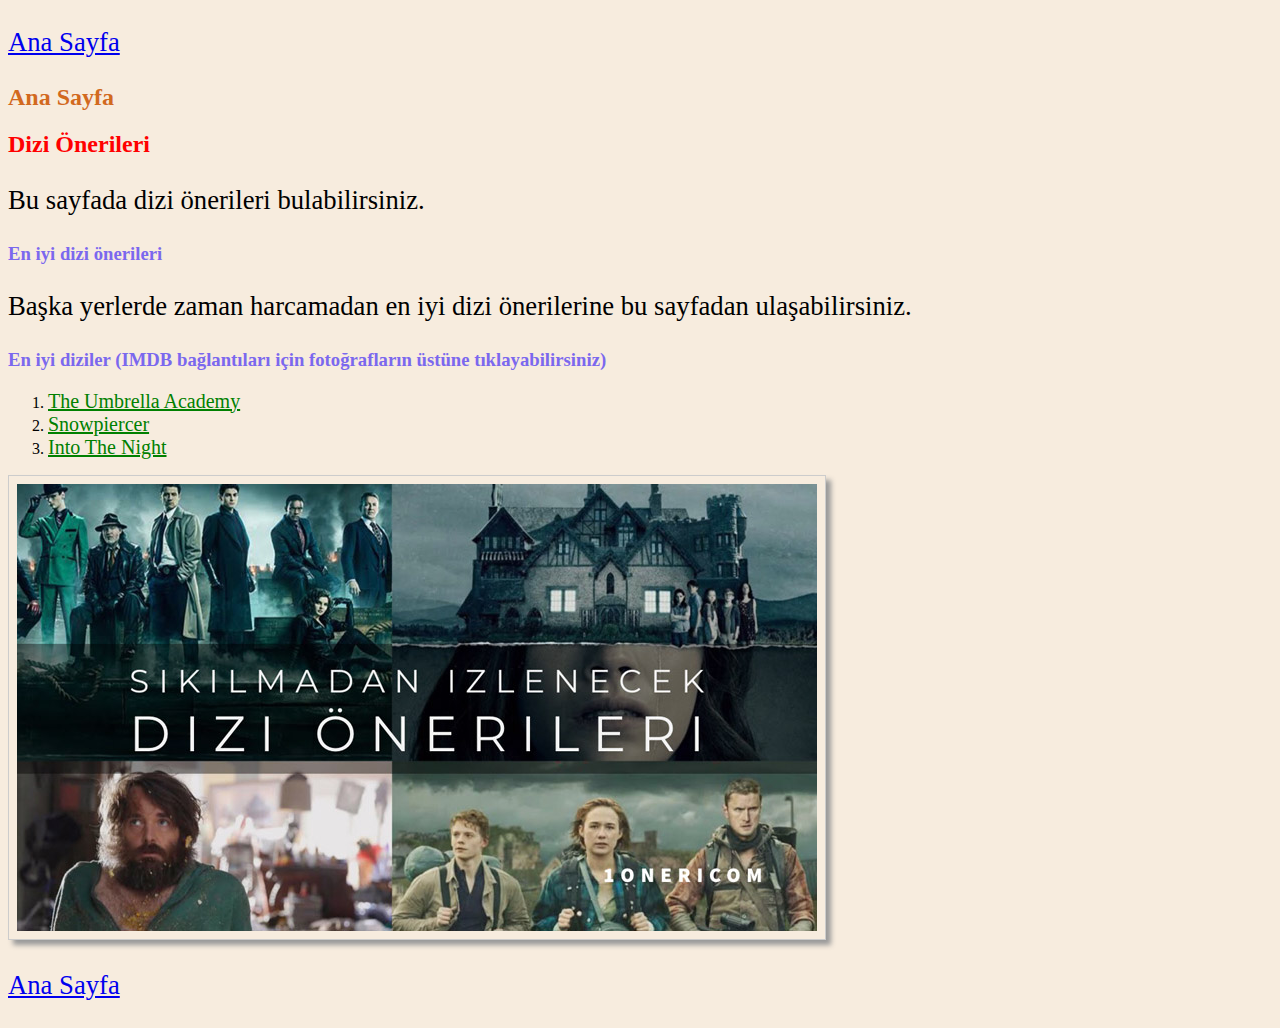
<file: Kodluyorum4/index.html>
<!DOCTYPE html>
<html lang="tr">
<head>
    <meta charset="UTF-8">
    <meta http-equiv="X-UA-Compatible" content="IE=edge">
    <meta name="viewport" content="width=device-width, initial-scale=1.0">
    <title>Ana Sayfa</title>
    <link rel="stylesheet" href="css/kodlar.css">
</head>
<body>
    <header>
        <nav>
            <p>
                <a href="index.html">Ana Sayfa</a>
            </p>
        </nav>
    </header>
    <section>
        <article>
            <h2>Ana Sayfa</h2>
            <h1>Dizi Önerileri</h1>
            <p>Bu sayfada dizi önerileri bulabilirsiniz.</p>
            
            <h3>En iyi dizi önerileri</h3>
            <p> Başka yerlerde zaman harcamadan en iyi dizi önerilerine bu sayfadan ulaşabilirsiniz. </p>
            
            
            <h3>En iyi diziler (IMDB bağlantıları için fotoğrafların üstüne tıklayabilirsiniz)</h3>
            <ol>
            <li><a class="renk-yesil" href="umbrella-academy.html"target="_blank">The Umbrella Academy</a></li> 
            <li><a class="renk-yesil" href="snowpiercer.html" target="_blank" >Snowpiercer</a></li>
            <li><a class="renk-yesil" href="into-the-night.html" target="_blank">Into The Night</a></li> 
            </ol>
            
            <img src="images/dizi-oneri.jpg" alt="">
        </article>
    </section>
    


<footer>
    <nav>
        <p>
            <a href="index.html">Ana Sayfa</a>
        </p>
    </nav>
</footer>


</body>
</html>
</file>
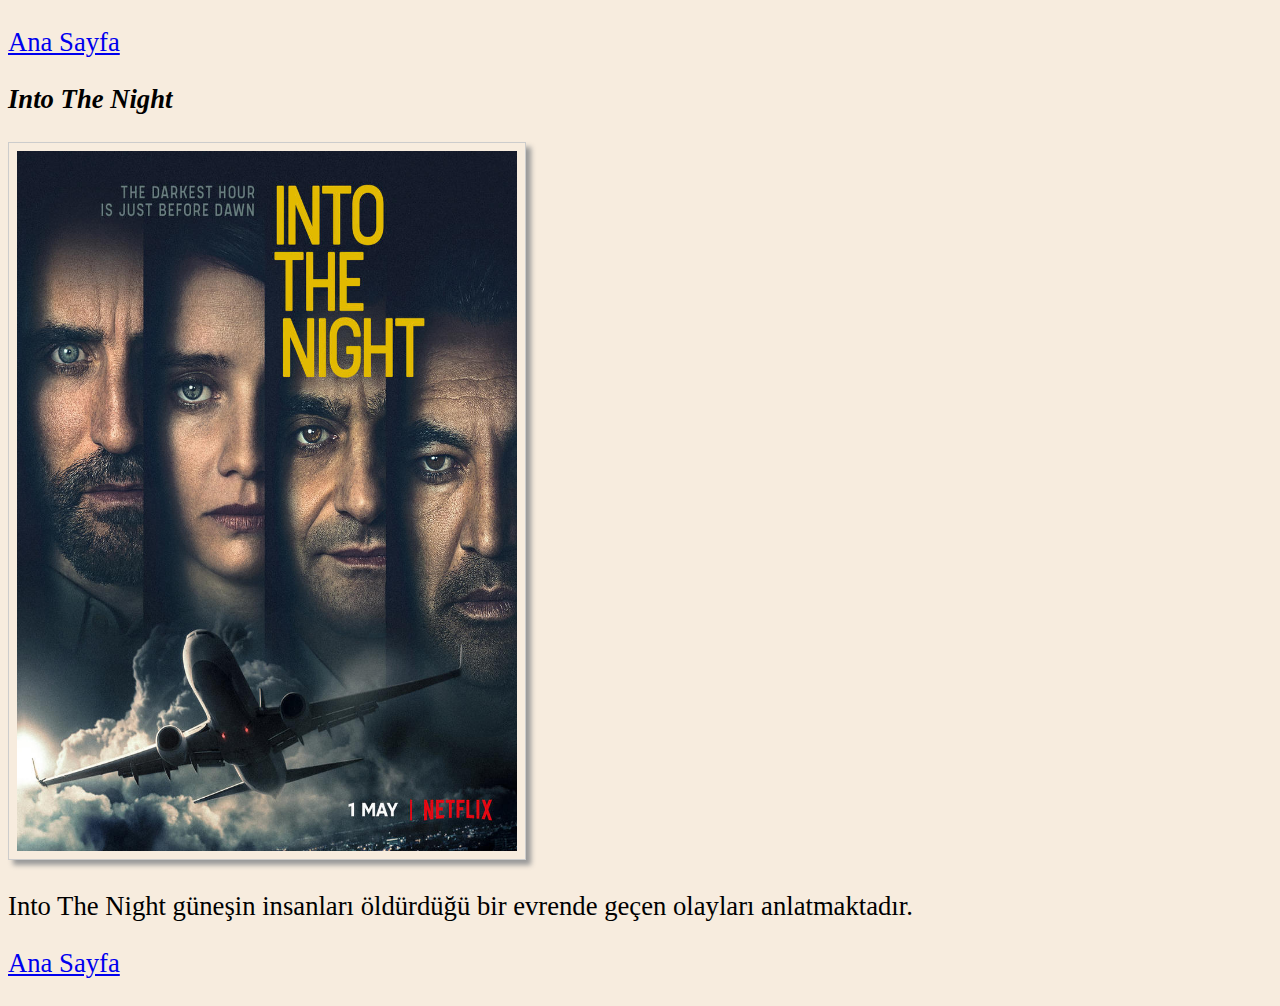
<file: Kodluyorum4/into-the-night.html>
<!DOCTYPE html>
<html lang="en">
<head>
    <meta charset="UTF-8">
    <meta http-equiv="X-UA-Compatible" content="IE=edge">
    <meta name="viewport" content="width=device-width, initial-scale=1.0">
    <title>Document</title>
    <link rel="stylesheet" href="css/kodlar.css">
</head>
<body>
    <header>
        <nav>
            <p>
                <a href="index.html">Ana Sayfa</a>
            </p>
        </nav>
    </header>
    <section>
        <article>
            <p><strong><em> Into The Night</em></strong></p>
            <a href="https://www.imdb.com/title/tt10919486/" target="_blank">
                <img width="500" height="700" src="images/3.jpg" alt="Into The Night">
            </a>
            <p>Into The Night güneşin insanları öldürdüğü bir evrende geçen olayları anlatmaktadır.</p>
        </article>
    </section>

<nav>
    <p>
        <a href="index.html">Ana Sayfa</a>
    </p>
</nav>
</body>
</html>
</file>
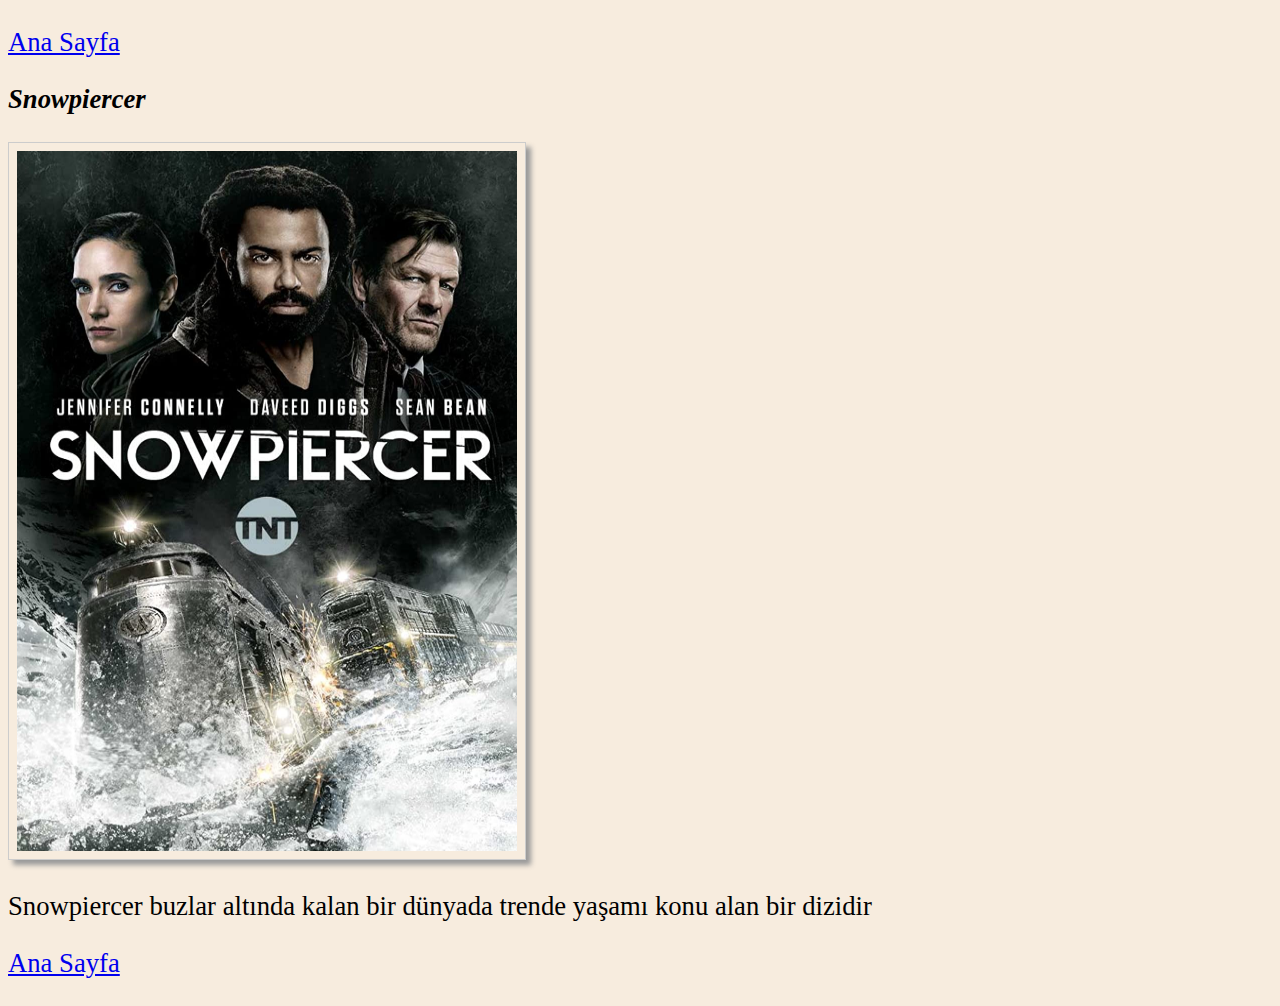
<file: Kodluyorum4/snowpiercer.html>
<!DOCTYPE html>
<html lang="en">
<head>
    <meta charset="UTF-8">
    <meta http-equiv="X-UA-Compatible" content="IE=edge">
    <meta name="viewport" content="width=device-width, initial-scale=1.0">
    <title>Document</title>
    <link rel="stylesheet" href="css/kodlar.css">
</head>
<body>
    <header>
        <nav>
            <p>
                <a href="index.html">Ana Sayfa</a>
            </p>
        </nav>
    </header>
    <section>
        <article>
            <p><strong><em> Snowpiercer</em></strong></p>
            <a href="https://www.imdb.com/title/tt6156584/" target="_blank">
                <img width="500" height="700" src="images/2.jpg" alt="Snowpiercer">
            </a>
            <p>Snowpiercer buzlar altında kalan bir dünyada trende yaşamı konu alan bir dizidir</p>
        </article>
    </section>

<nav>
    <p>
        <a href="index.html">Ana Sayfa</a>
    </p>
</nav>
</body>
</html>
</file>
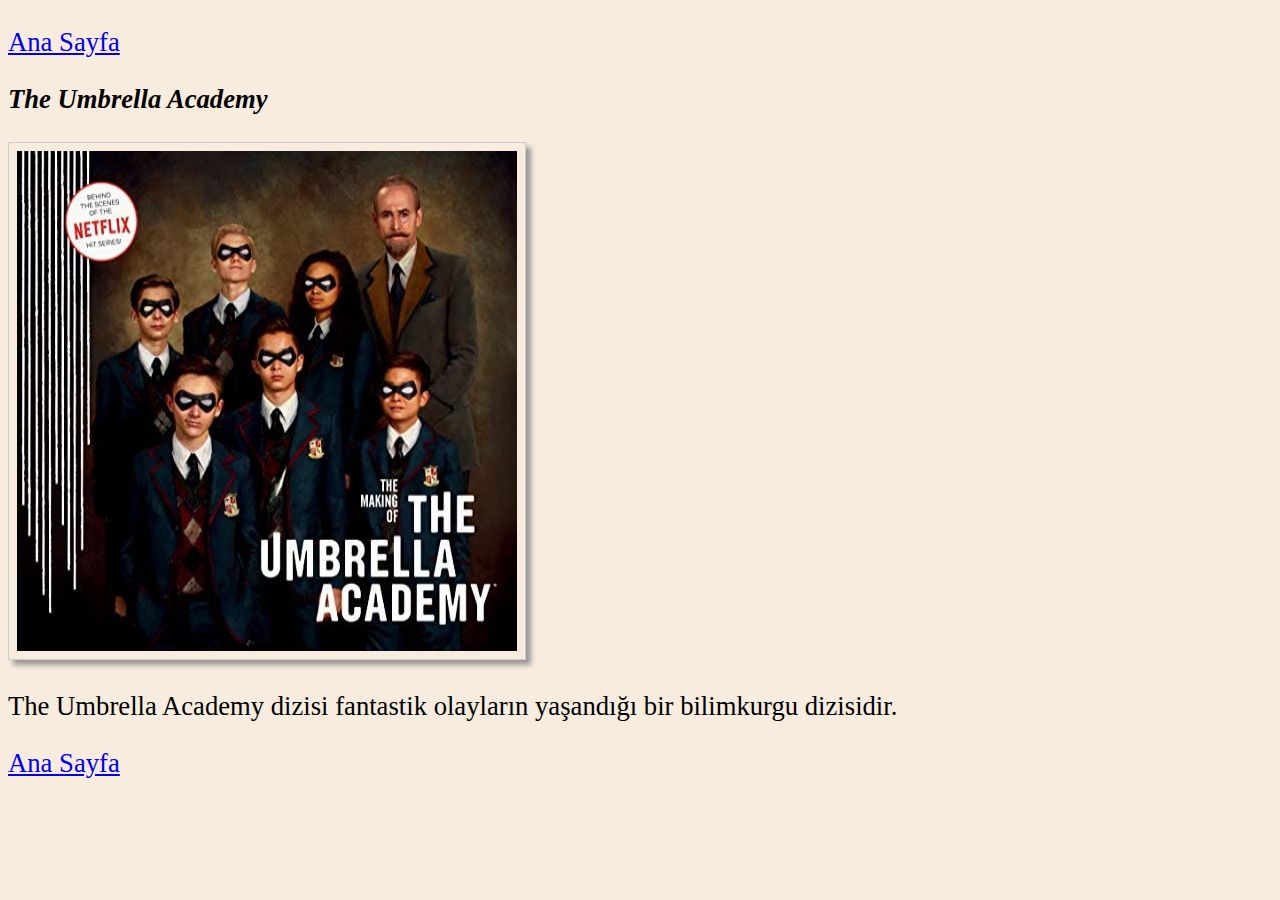
<file: Kodluyorum4/umbrella-academy.html>
<!DOCTYPE html>
<html lang="tr">
<head>
    <meta charset="UTF-8">
    <meta http-equiv="X-UA-Compatible" content="IE=edge">
    <meta name="viewport" content="width=device-width, initial-scale=1.0">
    <title>The Umbrella Academy</title>
    <link rel="stylesheet" href="css/kodlar.css">
</head>
<body>
    <header>
        <nav>
            <p>
                <a href="index.html">Ana Sayfa</a>
            </p>
        </nav>
    </header>
    <section>
        <article>
            <p><strong><em>The Umbrella Academy</em> </strong></p>
            <a href="https://www.imdb.com/title/tt1312171/" target="_blank">
            <img  width="500" height="500" src="images/1.jpg" alt="The Umbrella Academy"></a>
            <p>The Umbrella Academy dizisi fantastik olayların yaşandığı bir bilimkurgu dizisidir.</p>
        </article>
    </section>

<nav>
    <p>
        <a href="index.html">Ana Sayfa</a>
    </p>
</nav>
</body>
</html>
</file>
<file: Kodluyorum4/css/kodlar.css>
body{
    background-color: #F7ECDE ;
    
}
h1 {
    font-weight: bold;
    font-size: 18pt;
    color: red;
}

h2 {
    font-weight: bold;
    color: chocolate;
}

h3 {
    color: mediumslateblue;
}
.renk-yesil{
    color: green;
    font-size: 20px;
}
p {
    color: black;
font-size: 20pt;
}

img {
    border: 5px solid #555;
    background:transparent;
    padding:8px;
    border:1px solid #ccc;
    box-shadow:5px 5px 5px #999;
  }
</file>
